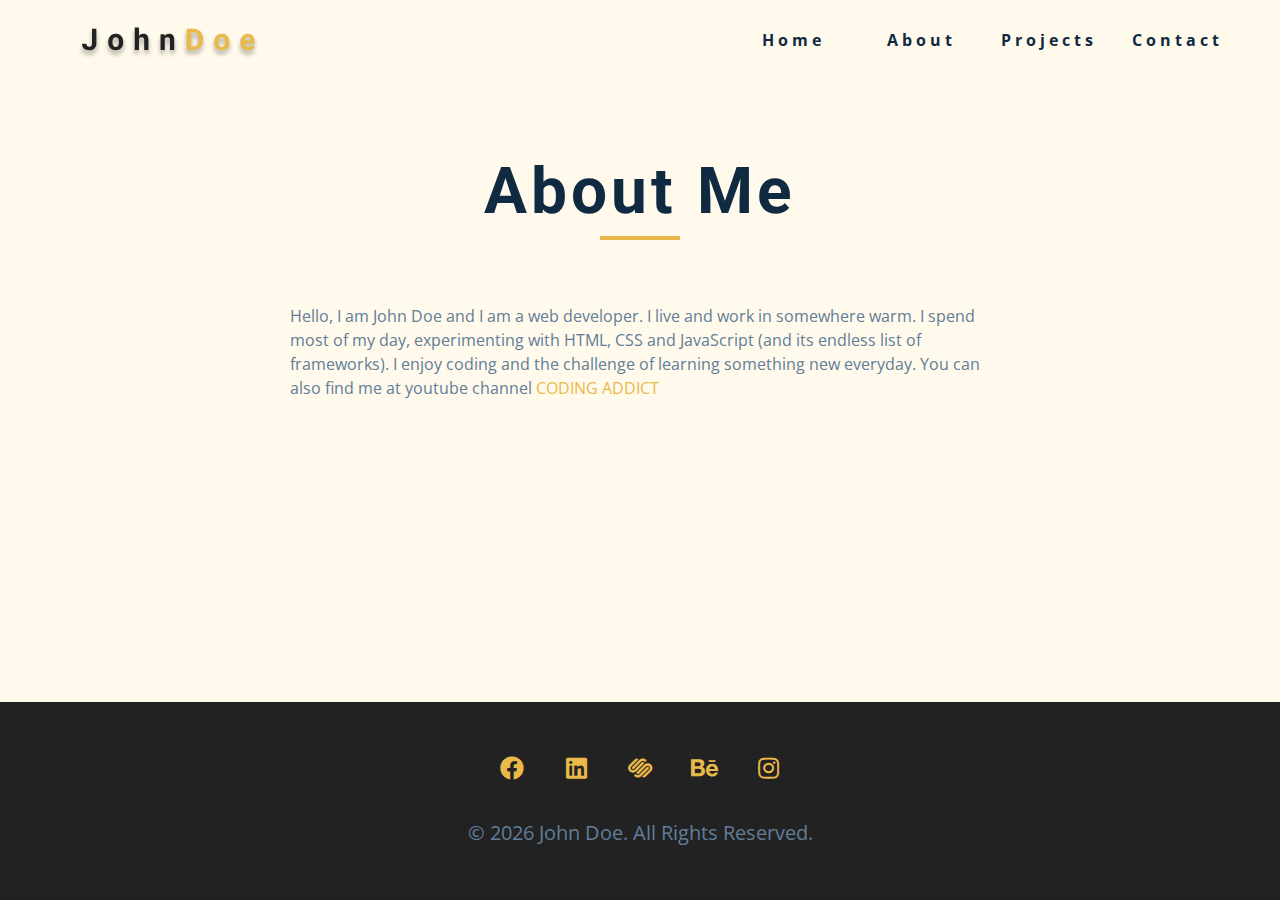
<file: about.html>
<!DOCTYPE html>
<html lang="en">
  <head>
    <meta charset="UTF-8" />
    <meta name="viewport" content="width=device-width, initial-scale=1.0" />
    <title>John Doe || About</title>
    <link
      rel="stylesheet"
      href="./fontawesome-free-5.12.1-web/css/all.min.css"
    />
    <!-- css -->
    <link rel="stylesheet" href="./css/styles.css" />
  </head>

  <body>
    <!-- navbar -->
    <nav class="nav" id="nav">
      <div class="nav-center">
        <!-- nav header -->
        <div class="nav-header">
          <img src="./images/logo.svg" class="nav-logo" alt="" />
          <button class="nav-btn" id="nav-btn">
            <i class="fas fa-bars"></i>
          </button>
        </div>
        <!-- nav links -->
        <ul class="nav-links">
          <li><a href="index.html">home</a></li>
          <li><a href="about.html">about</a></li>
          <li><a href="projects.html">projects</a></li>
          <li><a href="contact.html">contact</a></li>
        </ul>
      </div>
    </nav>
    <!-- end of navbar -->
    <!-- sidebar -->
    <aside class="sidebar" id="sidebar">
      <div>
        <button id="close-btn" class="close-btn">
          <i class="fas fa-times"></i>
        </button>
        <ul class="sidebar-links">
          <li><a href="index.html">home</a></li>
          <li><a href="about.html">about</a></li>
          <li><a href="projects.html">projects</a></li>
          <li><a href="contact.html">contact</a></li>
        </ul>
        <ul class="social-icons">
          <!-- single item -->
          <li>
            <a href="https://www.twitter.com" class="social-icon">
              <i class="fab fa-facebook"></i>
            </a>
          </li>
          <!-- end of single item -->
          <!-- single item -->
          <li>
            <a href="https://www.twitter.com" class="social-icon">
              <i class="fab fa-linkedin"></i>
            </a>
          </li>
          <!-- end of single item -->
          <!-- single item -->
          <li>
            <a href="https://www.twitter.com" class="social-icon">
              <i class="fab fa-squarespace"></i>
            </a>
          </li>
          <!-- end of single item -->
          <!-- single item -->
          <li>
            <a href="https://www.twitter.com" class="social-icon">
              <i class="fab fa-behance"></i>
            </a>
          </li>
          <!-- end of single item -->
          <!-- single item -->
          <li>
            <a href="https://www.twitter.com" class="social-icon">
              <i class="fab fa-instagram"></i>
            </a>
          </li>
          <!-- end of single item -->
        </ul>
      </div>
    </aside>
    <!-- end of sidebar -->

    <!-- ############## -->
    <!-- ############## -->
    <!-- ############## -->
    <!-- ############## -->

    <section class="section single-page">
      <!-- section title -->
      <div class="section-title">
        <h1>about me</h1>
        <div class="underline"></div>
      </div>
      <!--end of section title -->
      <div class="section-center page-info">
        <!-- about page -->
        <p>
          Hello, I am John Doe and I am a web developer. I live and work in
          somewhere warm. I spend most of my day, experimenting with HTML, CSS
          and JavaScript (and its endless list of frameworks). I enjoy coding
          and the challenge of learning something new everyday. You can also
          find me at youtube channel
          <a href="https://www.youtube.com/channel/UCMZFwxv5l-XtKi693qMJptA"
            >coding addict</a
          >
        </p>
      </div>
    </section>
    <!-- ############## -->
    <!-- ############## -->
    <!-- ############## -->
    <!-- ############## -->

    <!-- footer -->
    <footer class="footer">
      <ul class="social-icons">
        <!-- single item -->
        <li>
          <a href="https://www.twitter.com" class="social-icon">
            <i class="fab fa-facebook"></i>
          </a>
        </li>
        <!-- end of single item -->
        <!-- single item -->
        <li>
          <a href="https://www.twitter.com" class="social-icon">
            <i class="fab fa-linkedin"></i>
          </a>
        </li>
        <!-- end of single item -->
        <!-- single item -->
        <li>
          <a href="https://www.twitter.com" class="social-icon">
            <i class="fab fa-squarespace"></i>
          </a>
        </li>
        <!-- end of single item -->
        <!-- single item -->
        <li>
          <a href="https://www.twitter.com" class="social-icon">
            <i class="fab fa-behance"></i>
          </a>
        </li>
        <!-- end of single item -->
        <!-- single item -->
        <li>
          <a href="https://www.twitter.com" class="social-icon">
            <i class="fab fa-instagram"></i>
          </a>
        </li>
        <!-- end of single item -->
      </ul>

      <p>&copy; <span id="date"></span> John Doe. All rights reserved.</p>
    </footer>
    <script src="./js/app.js"></script>
  </body>
</html>
</file>
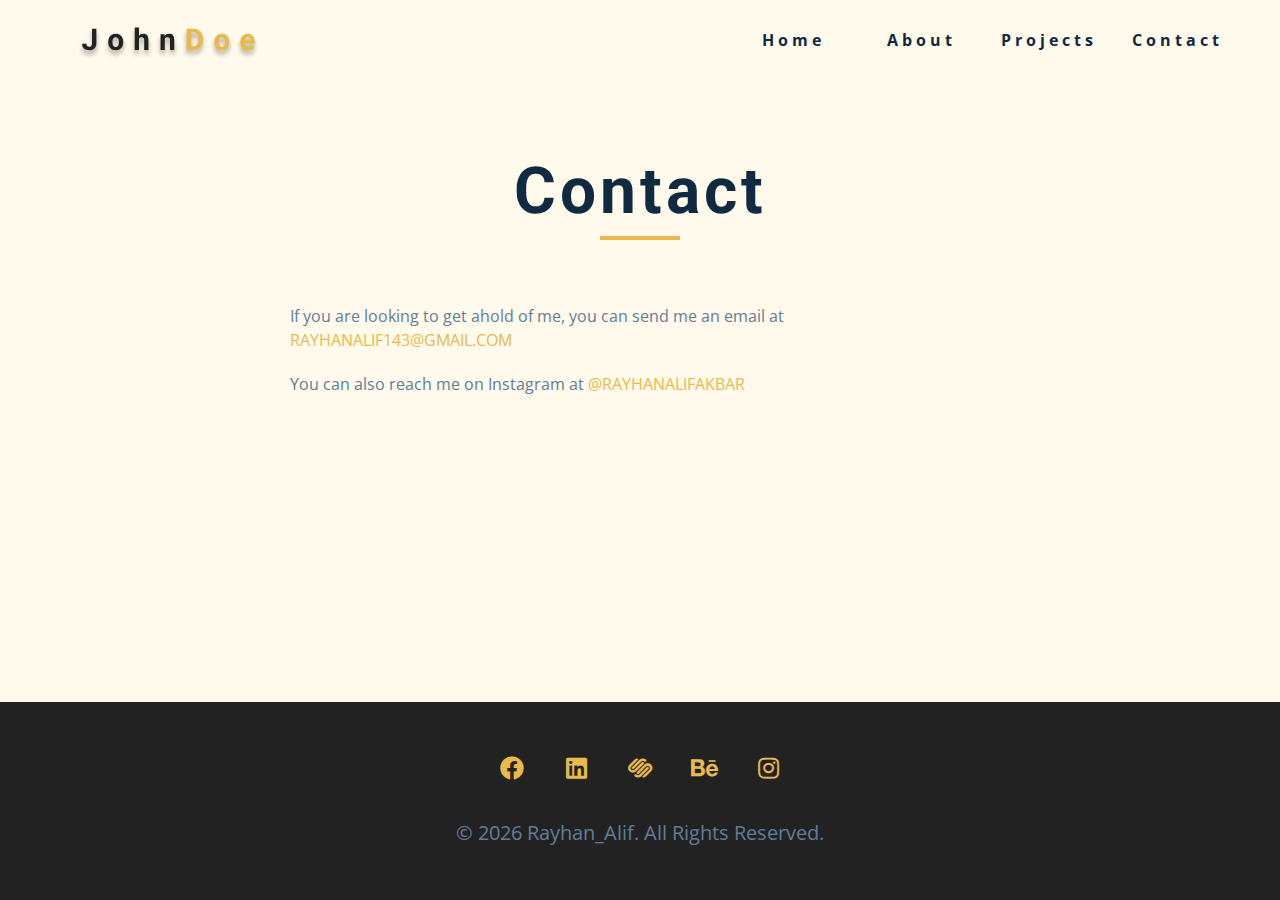
<file: contact.html>
<!DOCTYPE html>
<html lang="en">
  <head>
    <meta charset="UTF-8" />
    <meta name="viewport" content="width=device-width, initial-scale=1.0" />
    <title>John Doe || Contact</title>
    <link
      rel="stylesheet"
      href="./fontawesome-free-5.12.1-web/css/all.min.css"
    />
    <!-- css -->
    <link rel="stylesheet" href="./css/styles.css" />
  </head>

  <body>
    <!-- navbar -->
    <nav class="nav" id="nav">
      <div class="nav-center">
        <!-- nav header -->
        <div class="nav-header">
          <img src="./images/logo.svg" class="nav-logo" alt="" />
          <button class="nav-btn" id="nav-btn">
            <i class="fas fa-bars"></i>
          </button>
        </div>
        <!-- nav links -->
        <ul class="nav-links">
          <li><a href="index.html">home</a></li>
          <li><a href="about.html">about</a></li>
          <li><a href="projects.html">projects</a></li>
          <li><a href="contact.html">contact</a></li>
        </ul>
      </div>
    </nav>
    <!-- end of navbar -->
    <!-- sidebar -->
    <aside class="sidebar" id="sidebar">
      <div>
        <button id="close-btn" class="close-btn">
          <i class="fas fa-times"></i>
        </button>
        <ul class="sidebar-links">
          <li><a href="index.html">home</a></li>
          <li><a href="about.html">about</a></li>
          <li><a href="projects.html">projects</a></li>
          <li><a href="contact.html">contact</a></li>
        </ul>
        <ul class="social-icons">
          <!-- single item -->
          <li>
            <a href="https://www.twitter.com" class="social-icon">
              <i class="fab fa-facebook"></i>
            </a>
          </li>
          <!-- end of single item -->
          <!-- single item -->
          <li>
            <a href="https://www.twitter.com" class="social-icon">
              <i class="fab fa-linkedin"></i>
            </a>
          </li>
          <!-- end of single item -->
          <!-- single item -->
          <li>
            <a href="https://www.twitter.com" class="social-icon">
              <i class="fab fa-squarespace"></i>
            </a>
          </li>
          <!-- end of single item -->
          <!-- single item -->
          <li>
            <a href="https://www.twitter.com" class="social-icon">
              <i class="fab fa-behance"></i>
            </a>
          </li>
          <!-- end of single item -->
          <!-- single item -->
          <li>
            <a href="https://www.twitter.com" class="social-icon">
              <i class="fab fa-instagram"></i>
            </a>
          </li>
          <!-- end of single item -->
        </ul>
      </div>
    </aside>
    <!-- end of sidebar -->

    <!-- ############## -->
    <!-- ############## -->
    <!-- ############## -->
    <!-- ############## -->

    <section class="section single-page">
      <!-- section title -->
      <div class="section-title">
        <h1>contact</h1>
        <div class="underline"></div>
      </div>
      <!--end of section title -->
      <div class="section-center page-info">
        <!-- contact page-->
        <p>
          If you are looking to get ahold of me, you can send me an email at
          <a href="mailto:rayhanalif143@email.com">rayhanalif143@gmail.com</a>
        </p>
        <p>
          You can also reach me on Instagram at
          <a href="https://www.instagram.com">@rayhanalifakbar </a>
        </p>
      </div>
    </section>
    <!-- ############## -->
    <!-- ############## -->
    <!-- ############## -->
    <!-- ############## -->

    <!-- footer -->
    <footer class="footer">
      <ul class="social-icons">
        <!-- single item -->
        <li>
          <a href="https://www.twitter.com" class="social-icon">
            <i class="fab fa-facebook"></i>
          </a>
        </li>
        <!-- end of single item -->
        <!-- single item -->
        <li>
          <a href="https://www.twitter.com" class="social-icon">
            <i class="fab fa-linkedin"></i>
          </a>
        </li>
        <!-- end of single item -->
        <!-- single item -->
        <li>
          <a href="https://www.twitter.com" class="social-icon">
            <i class="fab fa-squarespace"></i>
          </a>
        </li>
        <!-- end of single item -->
        <!-- single item -->
        <li>
          <a href="https://www.twitter.com" class="social-icon">
            <i class="fab fa-behance"></i>
          </a>
        </li>
        <!-- end of single item -->
        <!-- single item -->
        <li>
          <a href="https://www.instagram.com" class="social-icon">
            <i class="fab fa-instagram"></i>
          </a>
        </li>
        <!-- end of single item -->
      </ul>

      <p>&copy; <span id="date"></span> Rayhan_Alif. All rights reserved.</p>
    </footer>
    <script src="./js/app.js"></script>
  </body>
</html>
</file>
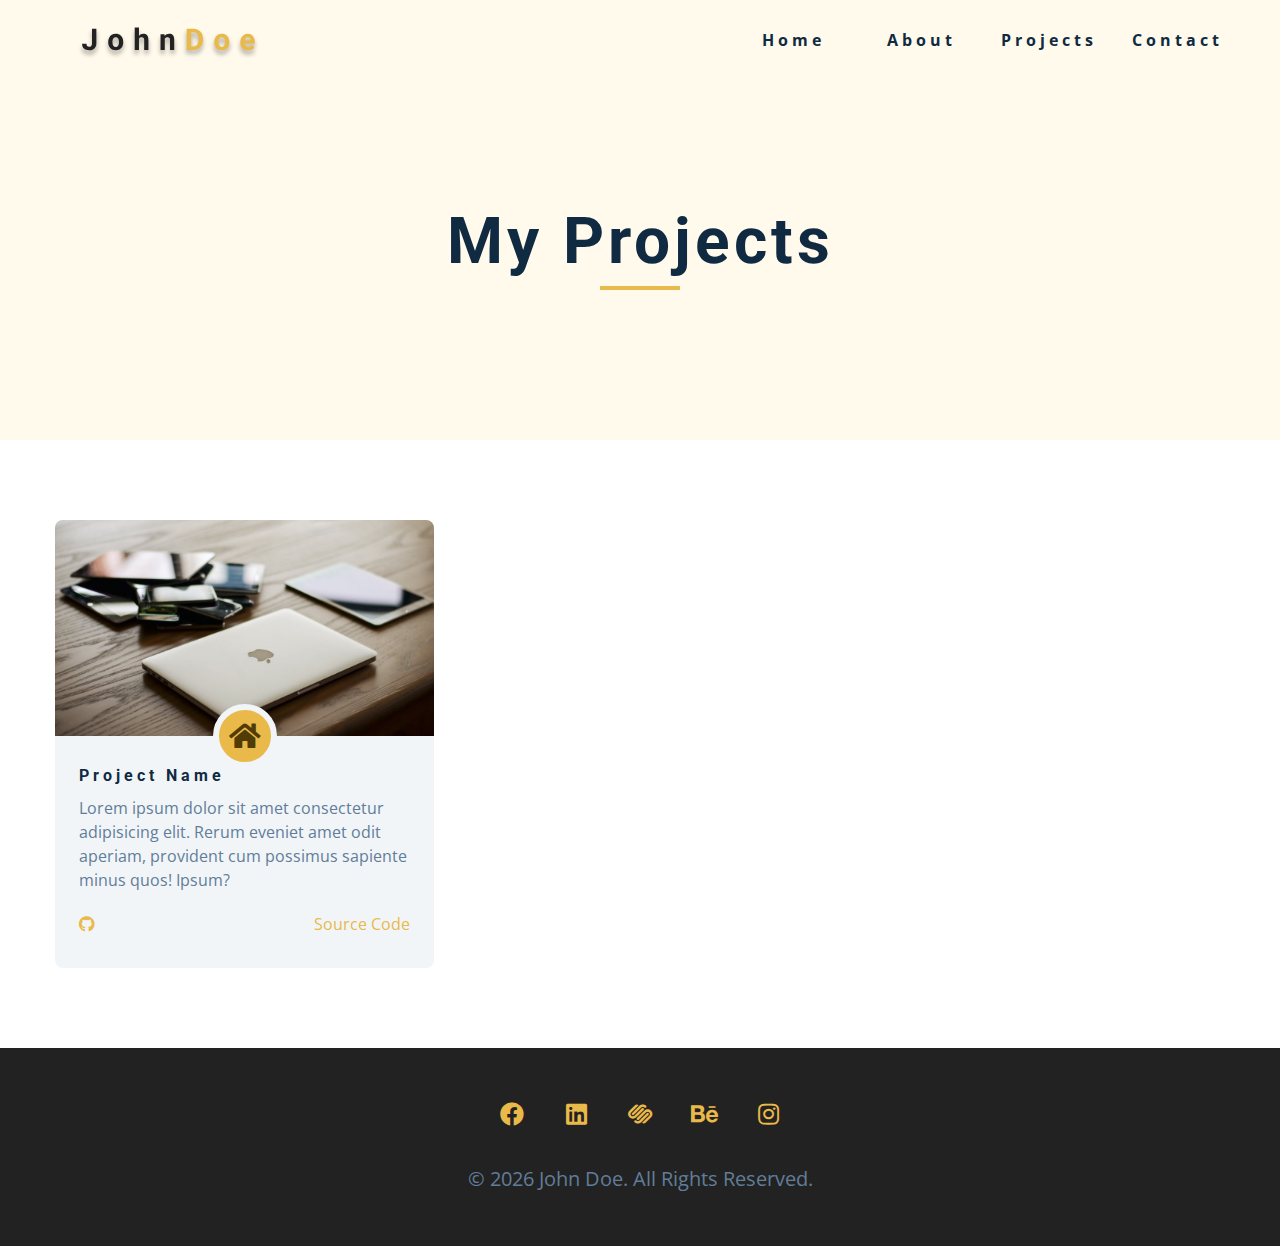
<file: projects.html>
<!DOCTYPE html>
<html lang="en">
  <head>
    <meta charset="UTF-8" />
    <meta name="viewport" content="width=device-width, initial-scale=1.0" />
    <title>John Doe || Projects</title>
    <link
      rel="stylesheet"
      href="./fontawesome-free-5.12.1-web/css/all.min.css"
    />
    <!-- css -->
    <link rel="stylesheet" href="./css/styles.css" />
  </head>

  <body>
    <!-- navbar -->
    <nav class="nav" id="nav">
      <div class="nav-center">
        <!-- nav header -->
        <div class="nav-header">
          <img src="./images/logo.svg" class="nav-logo" alt="" />
          <button class="nav-btn" id="nav-btn">
            <i class="fas fa-bars"></i>
          </button>
        </div>
        <!-- nav links -->
        <ul class="nav-links">
          <li><a href="index.html">home</a></li>
          <li><a href="about.html">about</a></li>
          <li><a href="projects.html">projects</a></li>
          <li><a href="contact.html">contact</a></li>
        </ul>
      </div>
    </nav>
    <!-- end of navbar -->
    <!-- sidebar -->
    <aside class="sidebar" id="sidebar">
      <div>
        <button id="close-btn" class="close-btn">
          <i class="fas fa-times"></i>
        </button>
        <ul class="sidebar-links">
          <li><a href="index.html">home</a></li>
          <li><a href="about.html">about</a></li>
          <li><a href="projects.html">projects</a></li>
          <li><a href="contact.html">contact</a></li>
        </ul>
        <ul class="social-icons">
          <!-- single item -->
          <li>
            <a href="https://www.twitter.com" class="social-icon">
              <i class="fab fa-facebook"></i>
            </a>
          </li>
          <!-- end of single item -->
          <!-- single item -->
          <li>
            <a href="https://www.twitter.com" class="social-icon">
              <i class="fab fa-linkedin"></i>
            </a>
          </li>
          <!-- end of single item -->
          <!-- single item -->
          <li>
            <a href="https://www.twitter.com" class="social-icon">
              <i class="fab fa-squarespace"></i>
            </a>
          </li>
          <!-- end of single item -->
          <!-- single item -->
          <li>
            <a href="https://www.twitter.com" class="social-icon">
              <i class="fab fa-behance"></i>
            </a>
          </li>
          <!-- end of single item -->
          <!-- single item -->
          <li>
            <a href="https://www.twitter.com" class="social-icon">
              <i class="fab fa-instagram"></i>
            </a>
          </li>
          <!-- end of single item -->
        </ul>
      </div>
    </aside>
    <!-- end of sidebar -->

    <!-- ############## -->
    <!-- ############## -->
    <!-- ############## -->
    <!-- ############## -->
    <header class="projects-hero">
      <!-- section title -->
      <div class="section-title">
        <h1>my projects</h1>
        <div class="underline"></div>
      </div>
      <!--end of section title -->
    </header>
    <section class="section">
      <div class="section-center projects-page-center">
        <!-- single project -->
        <article class="single-project">
          <div class="project-container">
            <img src="./images/project-1.jpeg" alt="single project" />
            <a href="https://www.johnsmilga.com" class="project-icon">
              <i class="fas fa-home"></i>
            </a>
          </div>
          <div class="project-details">
            <h4>project name</h4>
            <p>
              Lorem ipsum dolor sit amet consectetur adipisicing elit. Rerum
              eveniet amet odit aperiam, provident cum possimus sapiente minus
              quos! Ipsum?
            </p>
            <div class="project-footer">
              <span>
                <i class="fab fa-github"></i>
              </span>
              <a href="https://www.github.com">source code</a>
            </div>
          </div>
        </article>
        <!-- end of single project -->
      </div>
    </section>
    <!-- ############## -->
    <!-- ############## -->
    <!-- ############## -->
    <!-- ############## -->

    <!-- footer -->
    <footer class="footer">
      <ul class="social-icons">
        <!-- single item -->
        <li>
          <a href="https://www.twitter.com" class="social-icon">
            <i class="fab fa-facebook"></i>
          </a>
        </li>
        <!-- end of single item -->
        <!-- single item -->
        <li>
          <a href="https://www.twitter.com" class="social-icon">
            <i class="fab fa-linkedin"></i>
          </a>
        </li>
        <!-- end of single item -->
        <!-- single item -->
        <li>
          <a href="https://www.twitter.com" class="social-icon">
            <i class="fab fa-squarespace"></i>
          </a>
        </li>
        <!-- end of single item -->
        <!-- single item -->
        <li>
          <a href="https://www.twitter.com" class="social-icon">
            <i class="fab fa-behance"></i>
          </a>
        </li>
        <!-- end of single item -->
        <!-- single item -->
        <li>
          <a href="https://www.twitter.com" class="social-icon">
            <i class="fab fa-instagram"></i>
          </a>
        </li>
        <!-- end of single item -->
      </ul>

      <p>&copy; <span id="date"></span> John Doe. All rights reserved.</p>
    </footer>
    <script src="./js/app.js"></script>
  </body>
</html>
</file>
<file: css/styles.css>
/*
=============== 
Fonts
===============
*/
@import url("https://fonts.googleapis.com/css?family=Open+Sans|Roboto:400,700&display=swap");

/*
=============== 
Variables
===============
*/

:root {
  /* dark shades of primary color*/
  --clr-primary-1: hsl(43, 86%, 17%);
  --clr-primary-2: hsl(43, 77%, 27%);
  --clr-primary-3: hsl(43, 72%, 37%);
  --clr-primary-4: hsl(42, 63%, 48%);
  /* primary/main color */
  --clr-primary-5: hsl(42, 78%, 60%);
  /* lighter shades of primary color */
  --clr-primary-6: hsl(43, 89%, 70%);
  --clr-primary-7: hsl(43, 90%, 76%);
  --clr-primary-8: hsl(45, 86%, 81%);
  --clr-primary-9: hsl(45, 90%, 88%);
  --clr-primary-10: hsl(45, 100%, 96%);
  /* darkest grey - used for headings */
  --clr-grey-1: hsl(209, 61%, 16%);
  --clr-grey-2: hsl(211, 39%, 23%);
  --clr-grey-3: hsl(209, 34%, 30%);
  --clr-grey-4: hsl(209, 28%, 39%);
  /* grey used for paragraphs */
  --clr-grey-5: hsl(210, 22%, 49%);
  --clr-grey-6: hsl(209, 23%, 60%);
  --clr-grey-7: hsl(211, 27%, 70%);
  --clr-grey-8: hsl(210, 31%, 80%);
  --clr-grey-9: hsl(212, 33%, 89%);
  --clr-grey-10: hsl(210, 36%, 96%);
  --clr-white: #fff;
  --ff-primary: "Roboto", sans-serif;
  --ff-secondary: "Open Sans", sans-serif;
  --transition: all 0.3s linear;
  --spacing: 0.25rem;
  --radius: 0.5rem;
  --light-shadow: 0 5px 15px rgba(0, 0, 0, 0.1);
  --dark-shadow: 0 5px 15px rgba(0, 0, 0, 0.2);
  --max-width: 1170px;
}
/*
=============== 
Global Styles
===============
*/

*,
::after,
::before {
  margin: 0;
  padding: 0;
  box-sizing: border-box;
}
body {
  font-family: var(--ff-secondary);
  background: var(--clr-white);
  color: var(--clr-grey-1);
  line-height: 1.5;
  font-size: 0.875rem;
}
ul {
  list-style-type: none;
}
a {
  text-decoration: none;
}
img:not(.nav-logo) {
  width: 100%;
  display: block;
}

h1,
h2,
h3,
h4 {
  letter-spacing: var(--spacing);
  text-transform: capitalize;
  line-height: 1.25;
  margin-bottom: 0.75rem;
  font-family: var(--ff-primary);
}
h1 {
  font-size: 3rem;
}
h2 {
  font-size: 2rem;
}
h3 {
  font-size: 1.25rem;
}
h4 {
  font-size: 0.875rem;
}
p {
  margin-bottom: 1.25rem;
  color: var(--clr-grey-5);
}
@media screen and (min-width: 800px) {
  h1 {
    font-size: 4rem;
  }
  h2 {
    font-size: 2.5rem;
  }
  h3 {
    font-size: 1.75rem;
  }
  h4 {
    font-size: 1rem;
  }
  body {
    font-size: 1rem;
  }
  h1,
  h2,
  h3,
  h4 {
    line-height: 1;
  }
}
/*  global classes */

.btn {
  text-transform: uppercase;
  background: var(--clr-primary-5);
  color: var(--clr-primary-1);
  padding: 0.375rem 0.75rem;
  letter-spacing: var(--spacing);
  display: inline-block;
  font-weight: 700;
  -webkit-transition: var(--transition);
  transition: var(--transition);
  font-size: 0.875rem;
  border: 2px solid transparent;
  cursor: pointer;
  box-shadow: 0 1px 3px rgba(0, 0, 0, 0.2);
  border-radius: var(--radius);
}
.btn:hover {
  color: var(--clr-primary-1);
  background: var(--clr-primary-7);
}
/* section */
.section {
  padding: 5rem 0;
}

.section-center {
  width: 90vw;
  margin: 0 auto;
  max-width: 1170px;
}
@media screen and (min-width: 992px) {
  .section-center {
    width: 95vw;
  }
}
/* added during recording */
.underline {
  width: 5rem;
  height: 0.25rem;
  margin-bottom: 1.25rem;
  background: var(--clr-primary-5);
  margin-left: auto;
  margin-right: auto;
}
.section-title {
  margin-bottom: 4rem;
  text-align: center;
}
.bg-grey {
  background: var(--clr-grey-10);
}
/*
=============== 
Navbar
===============
*/
.nav-links {
  display: none;
}
.nav {
  height: 5rem;
  padding: 1rem;
  display: grid;
  -webkit-box-align: center;
  align-items: center;
  -webkit-transition: var(--transition);
  transition: var(--transition);
}
.nav-center {
  width: 100%;
  max-width: 1170px;
  margin: 0 auto;
}
.nav-header {
  display: grid;
  grid-template-columns: auto 1fr;
  -webkit-box-align: center;
  align-items: center;
}
.nav-btn {
  background: transparent;
  border-color: transparent;
  color: var(--clr-primary-5);
  font-size: 2rem;
  cursor: pointer;
  justify-self: end;
}
@media screen and (min-width: 768px) {
  .nav {
    background: var(--clr-primary-10);
  }
  .nav-btn {
    display: none;
  }
  .nav-links {
    display: grid;
    grid-template-columns: repeat(4, 1fr);
    justify-items: center;
    -webkit-column-gap: 2rem;
    -moz-column-gap: 2rem;
    column-gap: 2rem;
    justify-self: end;
  }
  .nav-links a {
    text-transform: capitalize;
    color: var(--clr-grey-1);
    font-weight: bold;
    letter-spacing: var(--spacing);
    -webkit-transition: var(--transition);
    transition: var(--transition);
  }
  .nav-links a:hover {
    color: var(--clr-primary-5);
  }
  .nav-center {
    display: grid;
    grid-template-columns: auto 1fr;
    -webkit-box-align: center;
    align-items: center;
  }
}
/* fixed navbar */
.navbar-fixed {
  position: fixed;
  top: 0;
  left: 0;
  width: 100%;
  background: var(--clr-white);
  z-index: 2;
  box-shadow: var(--light-shadow);
}
/*
=============== 
Sidebar
===============
*/
.sidebar {
  position: fixed;
  top: 0;
  left: 0;
  width: 100%;
  height: 100%;
  background: var(--clr-grey-10);
  z-index: 4;
  display: grid;
  /* align-items: center;
  justify-content: center; */
  place-items: center;
  -webkit-transition: var(--transition);
  transition: var(--transition);
  /* add later */
  -webkit-transform: translateX(-100%);
  transform: translateX(-100%);
}
/* toggle sidebar */
.show-sidebar {
  -webkit-transform: translateX(0);
  transform: translateX(0);
}
.sidebar-links {
  text-align: center;
}
.sidebar-links a {
  font-size: 2rem;
  text-transform: capitalize;
  -webkit-transition: var(--transition);
  transition: var(--transition);
  color: var(--clr-grey-5);
  letter-spacing: var(--spacing);
  display: inline-block;
  margin-bottom: 1.5rem;
}
.sidebar-links a:hover {
  color: var(--clr-primary-5);
}
.social-icons {
  display: grid;
  margin-top: 3rem;
  width: 20rem;
  grid-template-columns: repeat(5, 1fr);
  justify-items: center;
}
.social-icon {
  font-size: 1.5rem;
  color: var(--clr-grey-1);
  -webkit-transition: var(--transition);
  transition: var(--transition);
}
.social-icon:hover {
  color: var(--clr-primary-5);
}
.close-btn {
  position: absolute;
  top: 1rem;
  right: 1rem;
  font-size: 3rem;
  background: transparent;
  border: transparent;
  -webkit-transition: var(--transition);
  transition: var(--transition);
  color: #bb2525;
  cursor: pointer;
}
.close-btn:hover {
  color: #e66b6b;
}
/*
=============== 
Hero
===============
*/
/* underline added to globals */
.hero .underline {
  margin-bottom: 0.5rem;
  margin-left: 0;
}
.hero-img {
  display: none;
}
.hero {
  background: var(--clr-primary-10);
}
.hero-center {
  min-height: calc(100vh - 5rem);
  display: grid;
  place-items: center;
}
.hero-info h4 {
  color: var(--clr-grey-5);
}
.hero-icons {
  justify-items: start;
}
.hero-btn {
  margin-top: 1.25rem;
}
@media screen and (min-width: 992px) {
  .hero-img {
    display: block;
    position: relative;
  }
  .hero-center {
    grid-template-columns: 1fr 1fr;
  }

  .hero-img::before,
  .about-img::before {
    content: "";
    position: absolute;
    width: 100%;
    height: 100%;
    border: 0.25rem solid var(--clr-primary-5);
    top: 2rem;
    right: -2rem;
    border-radius: var(--radius);
  }
}
.hero-photo {
  max-width: 25rem;
  max-height: 30rem;
  -o-object-fit: cover;
  object-fit: cover;
  border-radius: var(--radius);
  position: relative;
}
/*
=============== 
About
===============
*/
/* section title added to globals */
.about-title {
  text-align: left;
  margin-bottom: 2rem;
}
.about-title .underline {
  margin-left: 0;
}
.about-center {
  display: grid;
  gap: 3rem 2rem;
}
.about-img {
  justify-self: center;
}
@media screen and (min-width: 992px) {
  .about-center {
    grid-template-columns: 1fr 1fr;
  }
  .about-img {
    position: relative;
  }
  .about-img::before {
    left: -2rem;
  }
  .about-info {
    align-self: center;
  }
}
/*
=============== 
Services
===============
*/
/* bg-grey in globals */
.service {
  background: var(--clr-white);
  padding: 3rem 1.5rem;
  margin-bottom: 2rem;
  border-radius: var(--radius);
  text-align: center;
  -webkit-transition: var(--transition);
  transition: var(--transition);
}
.service-icon {
  font-size: 2rem;
  margin-bottom: 1.5rem;
}
.service .underline {
  width: 3rem;
  height: 0.12rem;
  -webkit-transition: var(--transition);
  transition: var(--transition);
}
.service p {
  -webkit-transition: var(--transition);
  transition: var(--transition);
}
.service:hover {
  background: var(--clr-primary-5);
  color: var(--clr-white);
}
.service:hover p {
  color: var(--clr-white);
}
.service:hover .underline {
  background: var(--clr-white);
}
@media screen and (min-width: 676px) {
  .services-center {
    display: grid;
    grid-template-columns: 1fr 1fr;
    -webkit-column-gap: 2rem;
    -moz-column-gap: 2rem;
    column-gap: 2rem;
  }
}
@media screen and (min-width: 992px) {
  .services-center {
    grid-template-columns: 1fr 1fr 1fr;
  }
}
/* talk about small screen 
without grid different setup */
/*
=============== 
Projects
===============
*/
.projects-text {
  width: 85vw;
  max-width: 30rem;
  margin: 0 auto;
}
.project {
  position: relative;
  background: var(--clr-primary-5);
  border-radius: var(--radius);
  margin-bottom: 2rem;
}
.project-info {
  text-align: center;
  color: var(--clr-white);
  position: absolute;
  top: 50%;
  left: 50%;
  -webkit-transform: translate(-50%, -50%);
  transform: translate(-50%, -50%);
  -webkit-transition: var(--transition);
  transition: var(--transition);
  opacity: 0;
}
.project-info p {
  text-transform: capitalize;
  color: var(--clr-white);
}
.project:hover .project-info {
  opacity: 1;
}
.project-img {
  -webkit-transition: var(--transition);
  transition: var(--transition);
  border-radius: var(--radius);
  height: 15rem;
  -o-object-fit: cover;
  object-fit: cover;
}
.project:hover .project-img {
  opacity: 0.1;
}
.project::after {
  content: "";
  position: absolute;
  top: 0;
  left: 0;
  width: 100%;
  height: 100%;
  border: 0.25rem solid var(--clr-white);
  border-radius: var(--radius);
  -webkit-transition: var(--transition);
  transition: var(--transition);
  opacity: 0;
}
.project:hover::after {
  opacity: 1;
  -webkit-transform: scale(0.8);
  transform: scale(0.8);
}
@media screen and (min-width: 676px) {
  .projects-center {
    display: grid;
    grid-template-columns: 1fr 1fr;
    -webkit-column-gap: 2rem;
    -moz-column-gap: 2rem;
    column-gap: 2rem;
  }
}
@media screen and (min-width: 992px) {
  .projects-center {
    grid-template-columns: repeat(3, 1fr);
  }
}
@media screen and (min-width: 1170px) {
  .projects-center {
    grid-template-rows: 200px 200px;
    gap: 1rem;
    grid-template-areas:
      "a b b"
      "a c d";
  }
  .project-img {
    height: 100%;
  }
  .project {
    height: 100%;
  }
  .project-1 {
    grid-area: a;
  }
  .project-2 {
    grid-area: b;
  }
  .project-3 {
    grid-area: c;
  }
  .project-4 {
    grid-area: d;
  }
}
/*
=============== 
Connect
===============
*/
.connect {
  min-height: 40vh;
  position: relative;
  padding: 10rem 0 5rem 0;
  margin: 5rem 0;
}
.video-container {
  position: absolute;
  top: 0;
  left: 0;
  width: 100%;
  height: 100%;
  -o-object-fit: cover;
  object-fit: cover;
  z-index: -2;
}
.connect::after {
  content: "";
  position: absolute;
  top: 0;
  left: 0;
  width: 100%;
  height: 100%;
  background: var(--clr-white);
  /* background: rgba(0, 0, 0, 0.6); */
  opacity: 0.7;
  z-index: -1;
}
.connect {
  display: grid;
  place-items: center;
}
.video-banner .section-title {
  margin-bottom: 2rem;
}
.video-text {
  max-width: 30rem;
}
.video-banner {
  background: var(--clr-primary-10);
  padding: 3rem 5rem 12rem 5rem;
  text-align: center;

  -webkit-clip-path: polygon(
    0% 0%,
    100% 0%,
    100% 75%,
    75% 75%,
    75% 100%,
    50% 75%,
    0% 75%
  );
  clip-path: polygon(
    0% 0%,
    100% 0%,
    100% 75%,
    75% 75%,
    75% 100%,
    50% 75%,
    0% 75%
  );
}
.connect {
  -webkit-clip-path: polygon(
    50% 0%,
    100% 10%,
    100% 90%,
    50% 100%,
    0 90%,
    0 10%
  );
  clip-path: polygon(50% 0%, 100% 10%, 100% 90%, 50% 100%, 0 90%, 0 10%);
}
/*
=============== 
Skills
===============
*/
@media screen and (min-width: 768px) {
  .skills-center {
    display: grid;
    grid-template-columns: 1fr 1fr;
    -webkit-column-gap: 2rem;
    -moz-column-gap: 2rem;
    column-gap: 2rem;
  }
}
.skills {
  background: var(--clr-primary-9);
}
.skills h3 {
  margin: 1.5rem 0;
  color: var(--clr-primary-1);
}
.skill {
  margin-bottom: 1.25rem;
}
.skill p {
  margin-bottom: 0.5rem;
  text-transform: capitalize;
  color: var(--clr-primary-1);
}
.skill-container {
  background: var(--clr-white);
  height: 1rem;
  width: 100%;
  border-radius: var(--radius);
  position: relative;
}
.skill-value {
  position: absolute;
  top: 0;
  left: 0;
  background: var(--clr-primary-5);
  height: 100%;
  width: 50%;
  border-radius: var(--radius);
}
.value-70 {
  width: 70%;
}
.value-80 {
  width: 80%;
}

.value-40 {
  width: 40%;
}

.value-90 {
  width: 90%;
}
.skill-text {
  position: absolute;
  top: -2rem;
  left: 50%;
  -webkit-transform: translateX(-50%);
  transform: translateX(-50%);
}
.skill-text-70 {
  left: 70%;
}
.skill-text-80 {
  left: 80%;
}

.skill-text-40 {
  left: 40%;
}

.skill-text-90 {
  left: 90%;
}
/*
=============== 
Timeline
===============
*/
.timeline-center {
  width: 80vw;
  max-width: 40rem;
}
.timeline-item {
  border-top: 2px dashed var(--clr-primary-5);
  margin: 0;
  padding: 4rem 2rem;
  position: relative;
}
.timeline p {
  margin-bottom: 0;
}
.timeline-item:nth-child(even) {
  border-left: 2px dashed var(--clr-primary-5);
  border-top-left-radius: 2rem;
  border-bottom-left-radius: 2rem;

  margin-right: 2rem;
  padding-right: 0;
}
.timeline-item:nth-child(odd) {
  border-right: 2px dashed var(--clr-primary-5);
  border-top-right-radius: 2rem;
  border-bottom-right-radius: 2rem;
  margin-left: 2rem;
  padding-left: 0;
}
.timeline-item:first-child {
  border-top: 0;
  border-top-right-radius: 0;
}
.timeline-item:last-child {
  border-bottom-left-radius: 0;
}
.number {
  position: absolute;
  top: 50%;
  -webkit-transform: translate(-50%, -50%);
  transform: translate(-50%, -50%);
  margin-bottom: 0;
  background: var(--clr-primary-5);
  width: 2rem;
  height: 2rem;
  border-radius: 50%;
  display: grid;
  place-items: center;
  color: var(--clr-primary-1);
  font-weight: bold;
}
.timeline-item:nth-child(even) .number {
  left: 0;
}
.timeline-item:nth-child(odd) .number {
  right: 0;
  -webkit-transform: translate(50%, -50%);
  transform: translate(50%, -50%);
}
/*
=============== 
Blog
===============
*/
.blog {
  background: var(--clr-grey-10);
}
.card {
  height: 27rem;
  position: relative;
  /* talk later */
  -webkit-perspective: 1500px;
  perspective: 1500px;
}
.card-side {
  -webkit-transition: all 2s linear;
  transition: all 2s linear;
  -webkit-backface-visibility: hidden;
  backface-visibility: hidden;
  position: absolute;
  top: 0;
  left: 0;
  width: 100%;
  height: 100%;
  border-radius: var(--radius);
  -webkit-transform: translate3d(0, 0, 0);
  visibility: visible;
}
.card-front {
  background: var(--clr-white);
}
.card-back {
  background: var(--clr-primary-10);
  -webkit-transform: rotateY(180deg);
  transform: rotateY(180deg);
  display: grid;
  place-items: center;
}
.card:hover .card-front {
  -webkit-transform: rotateY(-180deg);
  transform: rotateY(-180deg);
}
.card:hover .card-back {
  -webkit-transform: rotateY(0);
  transform: rotateY(0);
}
/* rest of the styles */
.card-info {
  padding: 1rem 1.5rem;
}
.card-front img {
  height: 13rem;
  -o-object-fit: cover;
  object-fit: cover;
  border-top-left-radius: var(--radius);
  border-top-right-radius: var(--radius);
}
.card-footer {
  display: grid;
  grid-template-columns: auto 1fr;
  -webkit-box-align: center;
  align-items: center;
}
.card-footer img {
  width: 2rem;
  height: 2rem;
  -o-object-fit: cover;
  object-fit: cover;
  border-radius: 50%;
}
.card-footer p {
  margin-bottom: 0;
  text-transform: uppercase;
  justify-self: end;
  color: var(--clr-primary-5);
  font-size: 0.85rem;
}
.blog-center {
  display: grid;
  grid-template-columns: repeat(auto-fill, minmax(330px, 1fr));
  gap: 3rem 1rem;
}
/*
=============== 
Footer
===============
*/
.footer {
  padding-bottom: 2rem;
  background: #222;
  display: grid;
  place-items: center;
}
.footer .social-icons {
  margin-bottom: 2rem;
}
.footer .social-icon {
  color: var(--clr-primary-5);
}
.footer .social-icon:hover {
  color: var(--clr-primary-10);
}
.footer p {
  font-size: 1.25rem;
  text-transform: capitalize;
}
/*
=============== 
Single Page
===============
*/
.single-page {
  background: var(--clr-primary-10);
  min-height: calc(100vh - 5rem - 198px);
}
.page-info {
  max-width: 700px;
}
.page-info a {
  text-transform: uppercase;
  color: var(--clr-primary-5);
  -webkit-transition: var(--transition);
  transition: var(--transition);
}
.page-info a:hover {
  color: var(--clr-primary-1);
}

/*
=============== 
Products Page
===============
*/
.projects-hero {
  height: 40vh;
  background: var(--clr-primary-10);
  display: grid;
  place-items: center;
}
.projects-hero .section-title {
  margin-bottom: 0;
}
.single-project {
  background: var(--clr-grey-10);
  border-radius: var(--radius);
}
.project-container img {
  border-top-left-radius: var(--radius);
  border-top-right-radius: var(--radius);
}
.project-container {
  position: relative;
}
.project-icon {
  position: absolute;
  font-size: 1.75rem;
  bottom: 0;
  left: 50%;
  -webkit-transform: translate(-50%, 50%);
  transform: translate(-50%, 50%);
  width: 4rem;
  height: 4rem;
  display: grid;
  place-items: center;
  background: var(--clr-primary-5);
  border-radius: 50%;
  color: var(--clr-primary-1);
  border: 0.375rem solid var(--clr-grey-10);
}
.project-details {
  padding: 2rem 1.5rem;
}
.project-footer {
  display: grid;
  grid-template-columns: 1fr 1fr;
  color: var(--clr-primary-5);
}
.project-footer a {
  color: var(--clr-primary-5);
  text-transform: capitalize;
  -webkit-transition: var(--transition);
  transition: var(--transition);
  justify-self: end;
}
.project-footer a:hover {
  color: var(--clr-primary-1);
}
.projects-page-center {
  display: grid;
  grid-template-columns: repeat(auto-fill, minmax(330px, 1fr));
  gap: 3rem 1rem;
}
</file>
